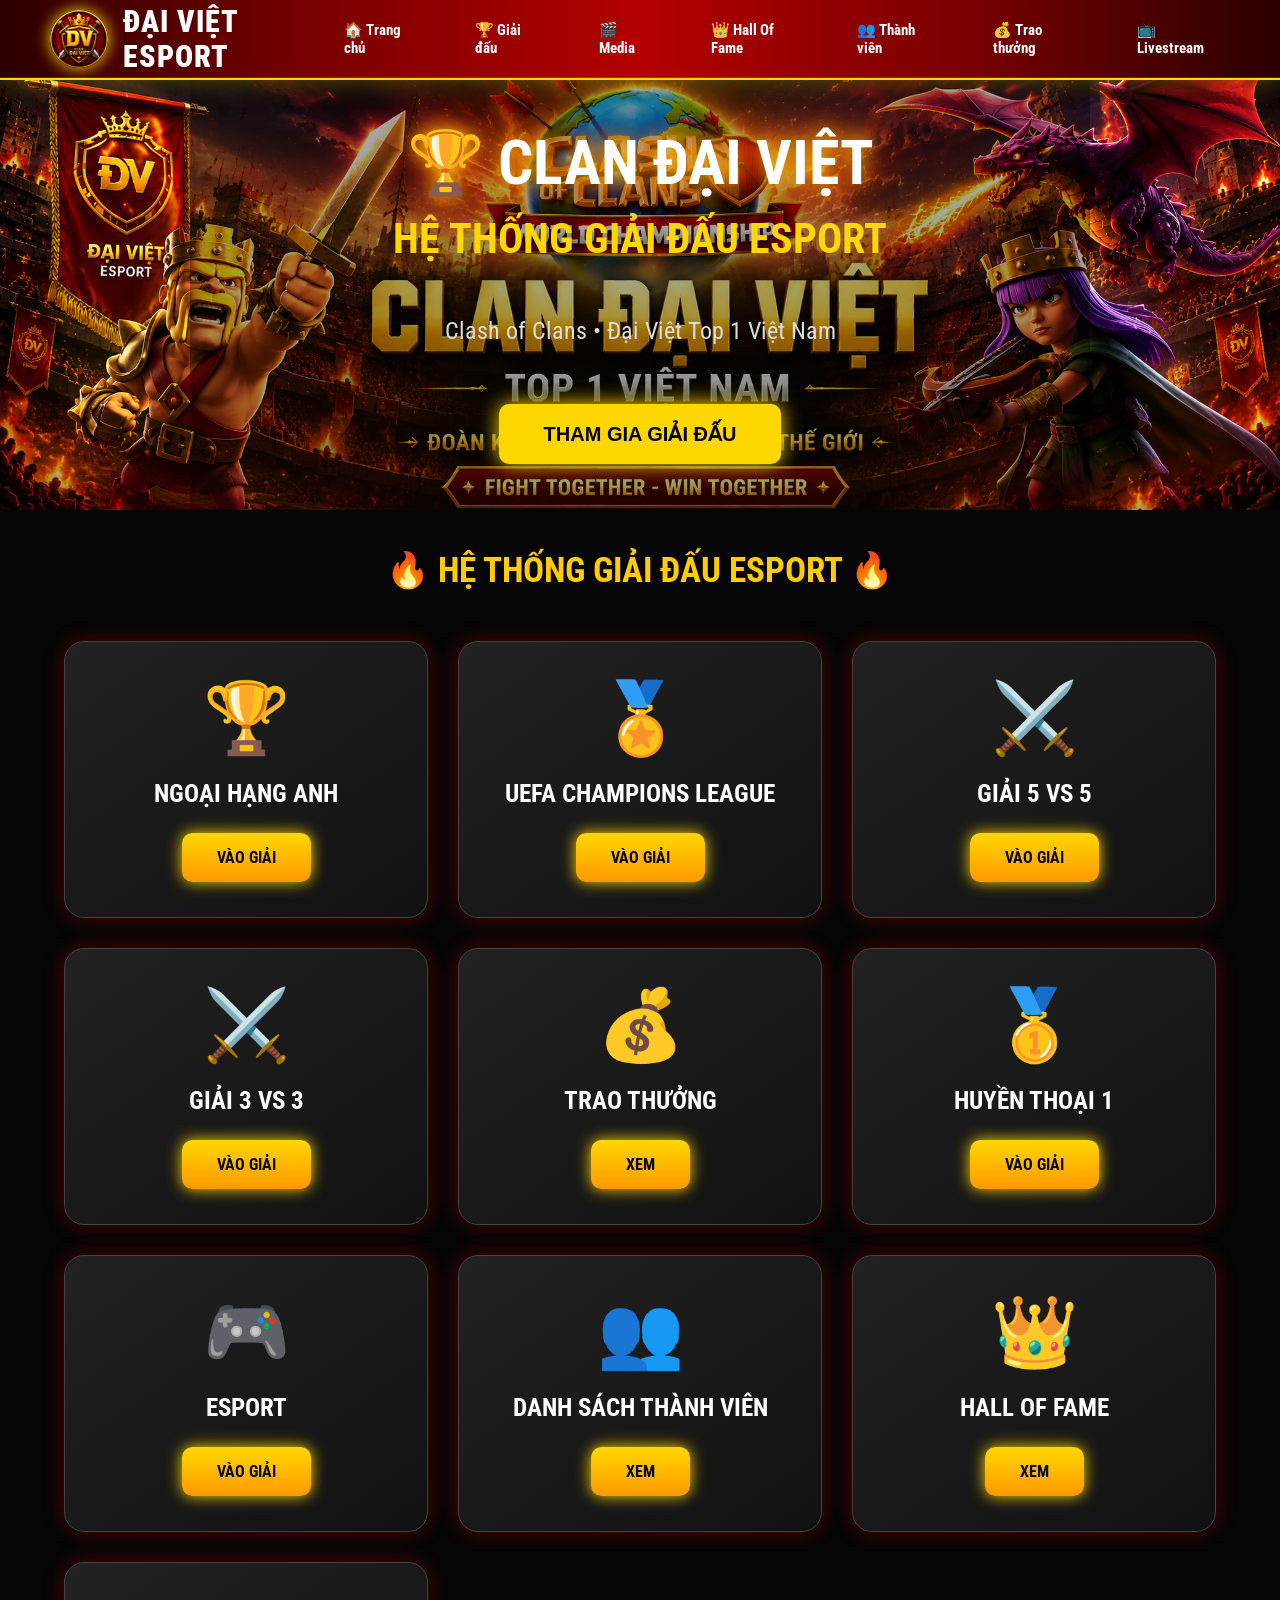
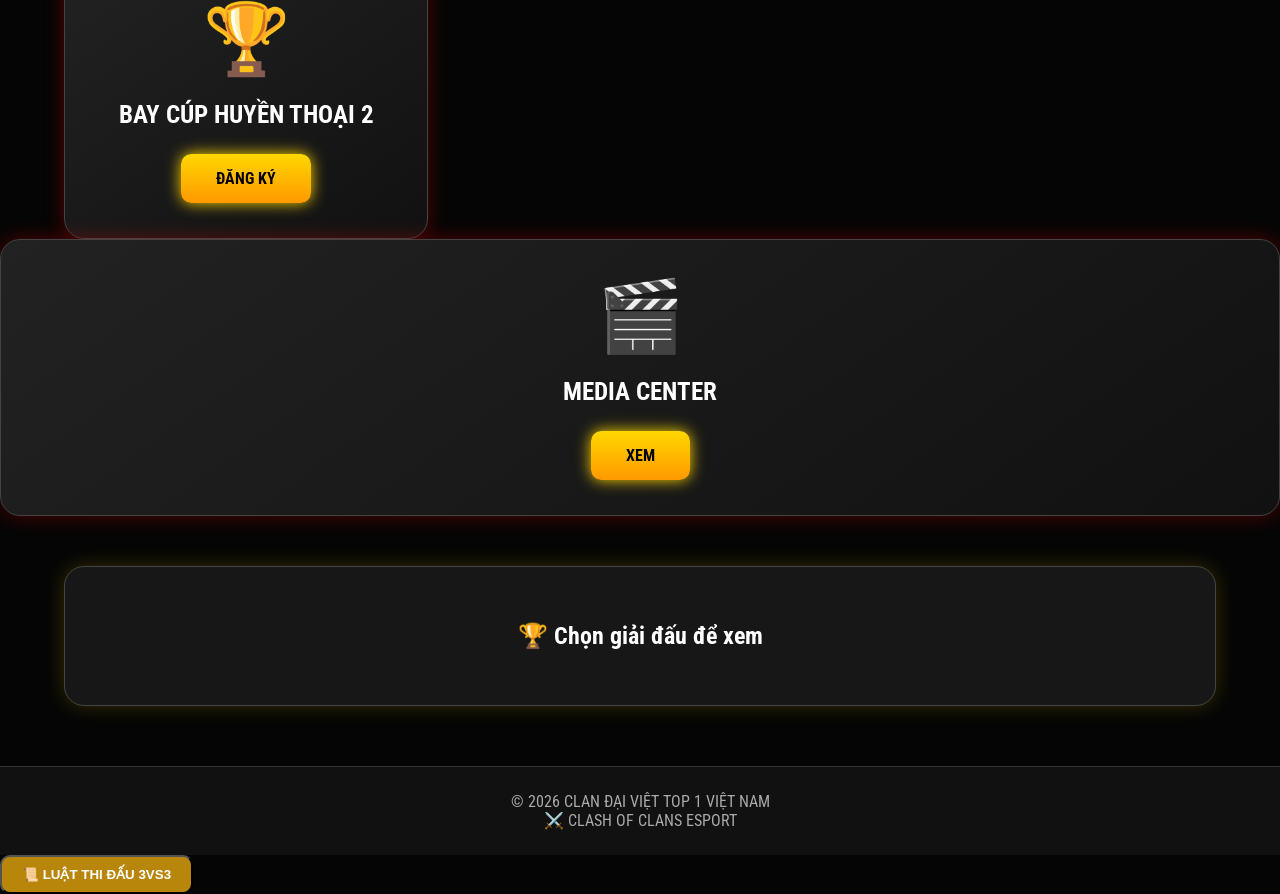
<file: index.html>
<!DOCTYPE html>
<html lang="vi">

<head>

<meta charset="UTF-8">
<link href="https://fonts.googleapis.com/css2?family=Roboto+Condensed:wght@400;700;900&display=swap" rel="stylesheet">
<title>CLAN ĐẠI VIỆT TOP 1 VIỆT NAM</title>

<link rel="icon" type="image/png" href="favicon.png">
<link rel="stylesheet" href="style.css">

</head>


<body>

<header class="topbar">

    <div class="logo">
        <img src="favicon.png" alt="DV">
        <span>ĐẠI VIỆT ESPORT</span>
    </div>

    <nav class="menu">

        <a href="#">🏠 Trang chủ</a>
        <a href="#">🏆 Giải đấu</a>
        <a href="#">🎬 Media</a>
        <a href="#">👑 Hall Of Fame</a>
        <a href="#">👥 Thành viên</a>
        <a href="#">💰 Trao thưởng</a>
        <a href="#">📺 Livestream</a>

    </nav>

</header>

<!-- HERO BANNER -->

<section class="hero">

    <img src="banner.jpg"
         class="hero-banner"
         alt="Clan Đại Việt Esport">

    <div class="hero-overlay">

        <h1>🏆 CLAN ĐẠI VIỆT</h1>

        <h2>HỆ THỐNG GIẢI ĐẤU ESPORT</h2>

        <p>Clash of Clans • Đại Việt Top 1 Việt Nam</p>

        <button class="hero-btn"
                onclick="document.querySelector('.container').scrollIntoView({behavior:'smooth'})">

            THAM GIA GIẢI ĐẤU

        </button>

    </div>

</section>



<div class="title">

🔥 HỆ THỐNG GIẢI ĐẤU ESPORT 🔥

</div>




<div class="container">



<div class="card">

<div class="icon">🏆</div>

<div class="name">
NGOẠI HẠNG ANH
</div>

<a class="btn"
href="javascript:void(0)"
onclick="showPage('epl')">

VÀO GIẢI

</a>

</div>




<div class="card">

<div class="icon">🏅</div>

<div class="name">
UEFA CHAMPIONS LEAGUE
</div>

<a class="btn"
href="javascript:void(0)"
onclick="showPage('c1')">

VÀO GIẢI

</a>

</div>




<div class="card">

<div class="icon">⚔️</div>

<div class="name">
GIẢI 5 VS 5
</div>

<a class="btn"
href="javascript:void(0)"
onclick="showPage('5vs5')">

VÀO GIẢI

</a>

</div>

<div class="card">

<div class="icon">⚔️</div>

<div class="name">
GIẢI 3 VS 3
</div>

<a class="btn"
href="javascript:void(0)"
onclick="showPage('3vs3')">

VÀO GIẢI

</a>

</div>
<div class="card">

<div class="icon">💰</div>

<div class="name">
TRAO THƯỞNG
</div>

<a class="btn"
href="javascript:void(0)"
onclick="showPage('reward')">

XEM

</a>

</div>

<div class="card">

<div class="icon">🥇</div>

<div class="name">
HUYỀN THOẠI 1
</div>

<a class="btn"
href="javascript:void(0)"
onclick="showPage('legend')">

VÀO GIẢI

</a>

</div>




<div class="card">

<div class="icon">🎮</div>

<div class="name">

ESPORT

</div>

<a class="btn"
href="javascript:void(0)"
onclick="showPage('esport')">

VÀO GIẢI

</a>

</div>

<div class="card">

<div class="icon">👥</div>

<div class="name">
DANH SÁCH THÀNH VIÊN
</div>

<a class="btn"
href="javascript:void(0)"
onclick="showPage('member')">

XEM

</a>

</div>


<div class="card">

<div class="icon">👑</div>

<div class="name">

HALL OF FAME
</div>

<a class="btn"
href="javascript:void(0)"
onclick="showPage('hall')">

XEM

</a>

</div>
<div class="card">

    <div class="icon">🏆</div>

    <div class="name">
        BAY CÚP HUYỀN THOẠI 2
    </div>

    <a class="btn"
       href="javascript:void(0)"
       onclick="showPage('bayht2')">

        ĐĂNG KÝ

    </a>

</div>

</div>


<div class="card">

    <div class="icon">🎬</div>

    <div class="name">
        MEDIA CENTER
    </div>

    <a class="btn"
       href="javascript:void(0)"
       onclick="showPage('media')">

        XEM

    </a>

</div>


<div id="content">

<h2 style="text-align:center">

🏆 Chọn giải đấu để xem

</h2>

</div>





<div class="footer">

© 2026 CLAN ĐẠI VIỆT TOP 1 VIỆT NAM
<br>
⚔️ CLASH OF CLANS ESPORT

</div>





<script src="javascript.js"></script>

<script>
(async () => {
    const data = await api("TrangChu");
    const header = document.querySelector(".header");

if (header && data && data[0]) {
    header.innerHTML = "🏆 " + data[0].replace(/\n/g, "<br>");
}
})();

(async () => {
    const ds = await api("DanhSachGiai");

    let cards = document.querySelectorAll(".name");

    for (let i = 0; i < cards.length; i++) {
        if (ds[i]) {
            cards[i].innerHTML = ds[i][0];
        }
    }
})();
</script>



<button onclick="hienLuat3vs3()" 
style="
background:#b8860b;
color:white;
padding:10px 20px;
border-radius:10px;
font-weight:bold;
cursor:pointer;">
📜 LUẬT THI ĐẤU 3VS3
</button>

<div id="luat3vs3"></div>


<!-- POPUP ĐĂNG KÝ -->

<div id="popupDangKy" class="popup">

<div class="popup-box">

<span class="close" onclick="dongDangKy()">&times;</span>

<h2>📝 ĐĂNG KÝ GIẢI 3VS3</h2>

<input id="teamName" type="text" placeholder="Tên đội">

<input id="captain" type="text" placeholder="Đội trưởng">

<input id="tv2" type="text" placeholder="Thành viên 2">

<input id="tv3" type="text" placeholder="Thành viên 3">

<button onclick="dangKyTeam()">

✅ ĐĂNG KÝ

</button>

</div>

</div>


</body>

</html>
</file>
<file: style.css>
*{
box-sizing:border-box;
}


body{

margin:0;
background:#050505;
color:white;
font-family:'Roboto Condensed', Arial, sans-serif;

}


/* HEADER */





/* DÒNG TIÊU ĐỀ */

.title{

text-align:center;

margin-top:40px;

font-size:35px;

font-weight:bold;

color:#ffcc00;

}



/* KHUNG GIẢI */

.container{

width:90%;

margin:auto;

display:grid;

grid-template-columns:repeat(3,1fr);

gap:30px;

margin-top:50px;

}



/* CARD */

.card{

background:
linear-gradient(145deg,#222,#111);

border-radius:20px;

padding:35px;

text-align:center;

border:1px solid #444;

box-shadow:
0 0 20px rgba(255,0,0,.3);

transition:all .35s ease;
transform-style:preserve-3d;

}



.card:hover{

    transform:
        translateY(-12px)
        scale(1.03)
        rotateX(3deg);

    background:linear-gradient(145deg,#3b0000,#1b1b1b);

    border:1px solid gold;

    box-shadow:
        0 0 25px rgba(255,215,0,.35),
        0 20px 50px rgba(0,0,0,.45);

    cursor:pointer;
}
.card:active{
    transform:scale(.98);
}


/* ICON */

.icon{

font-size:70px;

}



/* TÊN GIẢI */

.name{

font-size:25px;

font-weight:bold;

margin-top:20px;

}



/* BUTTON */

.btn{

margin-top:25px;

display:inline-block;

padding:15px 35px;

background:
linear-gradient(#ffd700,#ff9900);

color:black;

font-weight:bold;

border-radius:10px;

text-decoration:none;

box-shadow:

0 0 15px gold;

}



.btn:hover{

background:white;

}



/* KHU VỰC HIỂN THỊ */

#content{

width:90%;

margin:50px auto;

padding:35px;

background:#171717;

border-radius:20px;

border:1px solid #444;

box-shadow:

0 0 20px rgba(255,215,0,.2);

}



/* FOOTER */


.footer{

margin-top:60px;

padding:25px;

text-align:center;

background:#111;

color:#aaa;

border-top:1px solid #333;

}



*{
box-sizing:border-box;
}


body{

margin:0;
background:#050505;
color:white;
font-family:'Roboto Condensed', Arial, sans-serif;

}


/* HEADER */

.header{

background:
linear-gradient(135deg,#3b0000,#d40000,#550000);

text-align:center;

padding:40px;

font-size:45px;
font-family:'Roboto Condensed',sans-serif;
font-weight:900;

letter-spacing:2px;
line-height:1.5;
color:white;

text-shadow:
0 0 10px gold,
0 0 25px red,
0 0 40px orange;

border-bottom:3px solid gold;

}



/* DÒNG TIÊU ĐỀ */

.title{

text-align:center;

margin-top:40px;

font-size:35px;

font-weight:bold;

color:#ffcc00;

}



/* KHUNG GIẢI */

.container{

width:90%;

margin:auto;

display:grid;

grid-template-columns:repeat(3,1fr);

gap:30px;

margin-top:50px;

}



/* CARD */

.card{

background:
linear-gradient(145deg,#222,#111);

border-radius:20px;

padding:35px;

text-align:center;

border:1px solid #444;

box-shadow:
0 0 20px rgba(255,0,0,.3);

transition:.3s;

}



.card:hover{

transform:translateY(-10px) scale(1.05);

background:#8b0000;

box-shadow:
0 0 30px red;

cursor:pointer;

}



/* ICON */

.icon{

font-size:70px;

}



/* TÊN GIẢI */

.name{

font-size:25px;

font-weight:bold;

margin-top:20px;

}



/* BUTTON */

.btn{

margin-top:25px;

display:inline-block;

padding:15px 35px;

background:
linear-gradient(#ffd700,#ff9900);

color:black;

font-weight:bold;

border-radius:10px;

text-decoration:none;

box-shadow:

0 0 15px gold;

}



.btn:hover{

background:white;

}



/* KHU VỰC HIỂN THỊ */

#content{

width:90%;

margin:50px auto;

padding:35px;

background:#171717;

border-radius:20px;

border:1px solid #444;

box-shadow:

0 0 20px rgba(255,215,0,.2);

}



/* FOOTER */


.footer{

margin-top:60px;

padding:25px;

text-align:center;

background:#111;

color:#aaa;

border-top:1px solid #333;

}
.bang16{
display:grid;
grid-template-columns:repeat(2,1fr);
gap:20px;
margin:25px 0;
}

.bangbox{
background:#202938;
border:2px solid #FFD700;
border-radius:15px;
padding:20px;
box-shadow:0 0 12px rgba(255,215,0,.25);
}

.bangbox h3{
text-align:center;
color:#FFD700;
margin-bottom:15px;
font-size:22px;
}

.bangbox div{
text-align:center;
line-height:2;
font-size:18px;
}

.slot{
background:#2d3748;
margin:10px 0;
padding:12px 15px;
border-radius:10px;
border-left:5px solid #FFD700;
font-size:17px;
font-weight:bold;
color:#fff;
transition:all .25s ease;
}

.slot:hover{
background:#39465f;
transform:translateX(5px);
}

.register-progress{
margin:25px auto;
max-width:700px;
text-align:center;
}

.progress-bar{
width:100%;
height:28px;
background:#2d3748;
border-radius:30px;
overflow:hidden;
border:2px solid gold;
}

.progress-fill{
width:0%;
height:100%;
background:linear-gradient(90deg,#22c55e,#16a34a);
transition:.5s;
}

#progressText{
margin-top:10px;
font-size:18px;
font-weight:bold;
color:#FFD700;
}

.popup{
display:none;
position:fixed;
left:0;
top:0;
width:100%;
height:100%;
background:rgba(0,0,0,.75);
z-index:9999;
}

.popup-box{
width:420px;
max-width:90%;
background:#1f2937;
margin:80px auto;
padding:25px;
border:2px solid #FFD700;
border-radius:15px;
text-align:center;
}

.popup-box h2{
color:#FFD700;
margin-bottom:20px;
}

.popup-box input{
width:100%;
padding:12px;
margin:8px 0;
background:#2d3748;
border:1px solid #555;
color:#fff;
border-radius:8px;
box-sizing:border-box;
}

.popup-box button{
margin-top:15px;
padding:12px 30px;
background:#16a34a;
color:white;
border:none;
border-radius:8px;
cursor:pointer;
font-size:18px;
}

.close{
float:right;
font-size:30px;
cursor:pointer;
color:white;
}

.team-list{
    display:grid;
    grid-template-columns:repeat(4,1fr);
    gap:12px;
    margin:20px 0;
}

.team-item{
    background:#293447;
    color:#fff;
    border:2px solid gold;
    border-radius:10px;
    padding:12px;
    text-align:center;
    font-weight:bold;
}
/*======================
TOP MENU
=======================*/

.topbar{
    position:sticky;
    top:0;
    z-index:9999;

    display:flex;
    justify-content:space-between;
    align-items:center;

    height:80px;
    padding:0 50px;

    background:linear-gradient(
        90deg,
        #2b0000,
        #7a0000,
        #b30000,
        #7a0000,
        #2b0000
    );

    border-bottom:2px solid gold;

    box-shadow:
        0 0 25px rgba(255,215,0,.35),
        inset 0 -1px 0 rgba(255,255,255,.15);
}
.logo{
    display:flex;
    align-items:center;
    gap:15px;

    color:#fff;
    font-size:30px;
    font-weight:900;
    letter-spacing:1px;
    text-transform:uppercase;
}

.logo img{
    width:58px;
    height:58px;
    border-radius:50%;
    box-shadow:0 0 15px gold;
}

.menu{
    display:flex;
    align-items:center;
    gap:30px;
}

.menu a{
    color:#fff;
    text-decoration:none;
    font-size:15px;
    font-weight:700;

    padding:10px 16px;
    border-radius:8px;

    transition:all .3s ease;
}

.menu a:hover{
    color:#000;
    background:gold;
    box-shadow:0 0 15px gold;
}
/*==========================
        HERO BANNER
==========================*/




.hero{
    position:relative;
    height:430px;
    overflow:hidden;
    display:flex;
    justify-content:center;
    align-items:center;
    text-align:center;
}

.hero-banner{
    width:100%;
    height:430px;
    object-fit:cover;
    object-position:center center;
    display:block;
}

.hero-overlay{
    position:absolute;
    inset:0;
    z-index:2;

    max-width:900px;
    margin:auto;

    display:flex;
    flex-direction:column;
    justify-content:center;
    align-items:center;
    text-align:center;

    background:rgba(0,0,0,.35);
}

.hero h1{

    font-size:62px;

    color:#fff;

    margin:0;

    text-shadow:
        0 0 20px gold,
        0 0 40px red;

}

.hero h2{

    margin-top:15px;

    color:gold;

    font-size:42px;

}

.hero p{

    margin-top:20px;

    font-size:24px;

    color:#ddd;

}

.hero-btn{

    margin-top:35px;

    padding:18px 45px;

    border:none;

    border-radius:10px;

    font-size:20px;

    font-weight:bold;

    cursor:pointer;

    color:#000;

    background:gold;

    transition:.3s;

    box-shadow:0 0 20px gold;

}

.hero-btn:hover{

    transform:scale(1.08);

    box-shadow:0 0 35px gold;

}
/* ==========================
   MOBILE
========================== */

@media (max-width:768px){

    .hero{
    position:relative;
    height:260px;
    overflow:hidden;
}

    .hero-banner{
        width:100%;
        height:260px;
        object-fit:cover;
        object-position:center center;
        display:block;
    }

    .hero-overlay{
    position:absolute;
    inset:0;

    display:flex;
    flex-direction:column;
    justify-content:center;
    align-items:center;
    text-align:center;

    padding:20px;
    background:rgba(0,0,0,.35);
}

    .hero h1{
        font-size:32px;
    }

    .hero h2{
        font-size:24px;
    }

    .hero p{
        font-size:16px;
    }

    .hero-btn{
        padding:14px 32px;
        font-size:18px;
    }
    .logo span{
    font-size:20px;
    white-space:nowrap;
}
}
</file>
